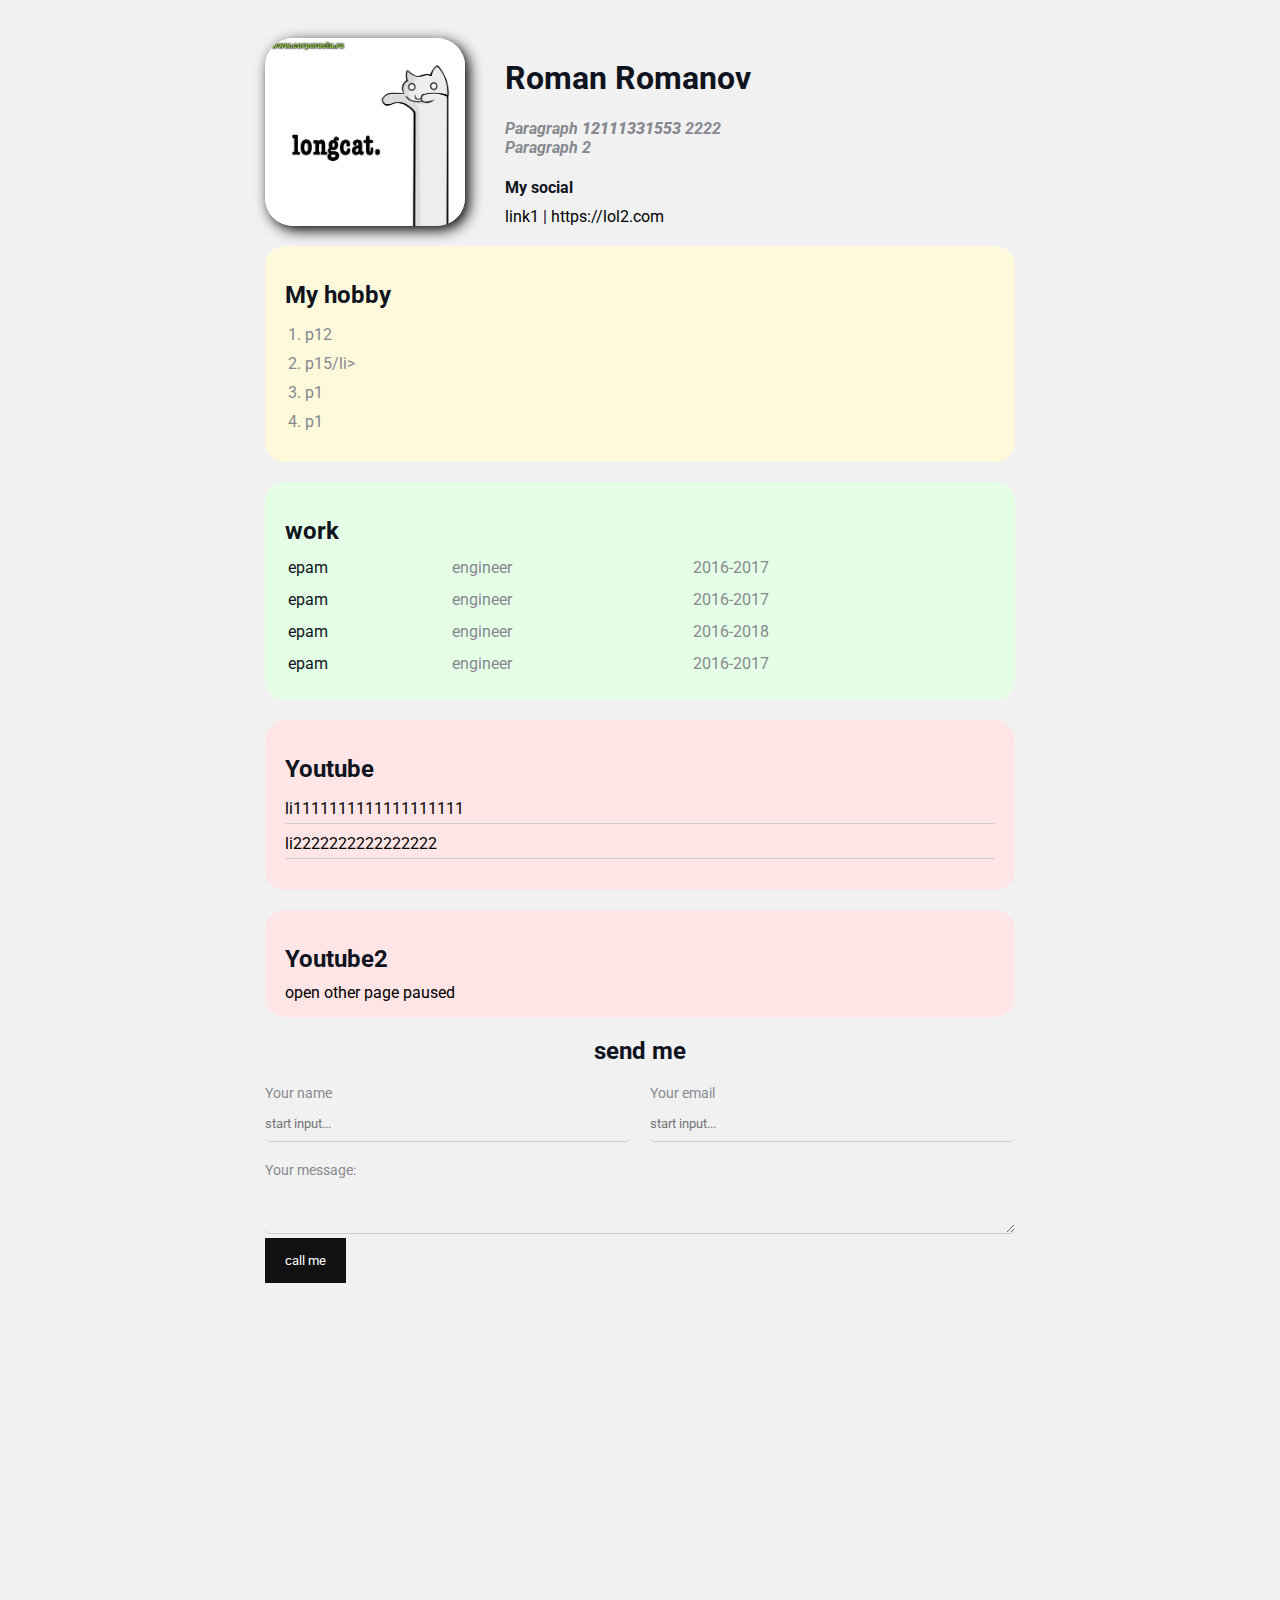
<file: index.html>
<!DOCTYPE html>
<html>

<head>
    <meta charset="UTF-8">
    <title>Roman CV</title>
    <link href="styles.css" rel="stylesheet" />
</head>

<body>
    <div class="container">
        <div class="info">

            <img src="longcat.jpg" alt="longcat" class="avatar">
            <div class="info-text">
                <h1>Roman Romanov</h1>
                <p>Paragraph <strong>12111331553</strong> 2222</p>
                <p><i>Paragraph 2</i> </p>

                <h4>My social</h4>
                <a href="https://developer.mozilla.org" target="_blank">link1</a>
                |
                <a href="https://developer.mozilla.org" target="_blank">https://lol2.com</a>
            </div>
        </div>
        <div class="card bg-yellow">
            <h2>My hobby</h2>
            <ol class="list">
                <li>p12</li>
                <li>p15/li>
                <li>p1</li>
                <li>p1</li>
            </ol>
        </div>
        <div class="card bg-green">
            <h2>work</h2>
            <table class="table">
                <tr>
                    <td>epam</td>
                    <td>engineer</td>
                    <td>2016-2017</td>
                </tr>
                <tr>
                    <td>epam</td>
                    <td>engineer</td>
                    <td>2016-2017</td>
                </tr>
                <tr>
                    <td>epam</td>
                    <td>engineer</td>
                    <td>2016-2018</td>
                </tr>
                <tr>
                    <td>epam</td>
                    <td>engineer</td>
                    <td>2016-2017</td>
                </tr>
            </table>
        </div>
        <div class="card bg-red">
            <h2>Youtube</h2>
            <ul class="link-list">
                <li>
                    <a href="https://developer.mozilla.org/ru/docs/Web/HTML/Element/li">li1111111111111111111</a>
                </li>
                <li>
                    <a href="https://developer.mozilla.org/ru/docs/Web/HTML/Element/li">li2222222222222222</a>
                </li>
            </ul>
        </div>

        <div class="card bg-red">
            <h2>Youtube2</h2>
            <a href="OtherPage.html" target="_blank">open other page</a>
            <a href="https://youtu.be/SpCUuyZZTp8?t=1941">paused</a>
        </div>


        <div class="contact">
            <h2>send me</h2>
            <form action="/">
                <div class="row">
                    <div class="form-group">
                        <label for="name">Your name</label>
                        <input id="name" type="text" placeholder="start input...">
                    </div>
                    <div class="form-group">
                        <label for="email">Your email</label>
                        <input id="email" type="email" placeholder="start input...">
                    </div>
                </div>

                <div class="form-group">
                    <label for="text">Your message:</label>
                    <textarea name="" id="text" cols="15" rows="2"></textarea>
                </div>
                <input class="btn" id="dfgd" type="submit" value="call me">
            </form>
            
            <div class="position">
                <div class="box">
                    
                </div>
            </div>

        </div>

        


        <div style="margin-bottom: 500px;"></div>

    </div>
</body>

</html>
</file>
<file: styles.css>
@import url('https://fonts.googleapis.com/css2?family=Roboto&display=swap');

/* *{
    padding: 0;
    margin: 0;
} */

body{
    background-color: #f1f1f2;
    color: #0f141e;

    /* font-size: 16px;
    font-weight: normal;
    font-family: 'Roboto', sans-serif; */

    font: normal 16px 'Roboto', sans-serif;

    /* font-family: Cambria, Cochin, Georgia, Times, 'Times New Roman', serif */
}
a{
    color: black;
    text-decoration: none;
}

a:hover{
    text-decoration: underline;
}
a:active{
    color: blue;
}

a:visited{
    color: gray;
}

.avatar{
    width: 200px;
    border-radius: 28px;
    box-shadow: 4px 4px 14px rgba(0,0,0,25);
}

.info{
    display: flex;
    margin-bottom: 20px;
}

@media (max-width: 700px) {
    .info{
        text-align: center;
        display: block;
    }
    
}

.info-text{
    margin-left: 40px;
}
.info-text h4{
    margin-bottom: 10px;
}

.info p{
    color: #86898f;
    margin: 0;
    font-style: italic;
    font-weight: bold;
    text-decoration: none;
    /*text-transform: uppercase;*/
    /* letter-spacing: 5px; */
    /* word-spacing: 42px; */

}

/*Box model*/

.container{
    max-width: 750px;
    margin: auto;
    padding-top: 30px;
}

/* .social{
    background: green;
    padding: 15px;
    margin: 5px;

    border: 5px solid red;

    border-bottom-style: dotted;
    border-top-width: 15px;
    border-right-color: aqua;
    
} */

/* .box-model>div{
    float: left;
    background: black;
    height: 200px;
    width: 25%;
    border: 4px solid red;
    box-sizing: border-box;

} */

.bg-yellow{
    background: #fff9dc;
}
.bg-green{
    background: #e5ffe7;
}
.bg-red{
    background: #ffe5e5;
}
 

.card{
    padding: 15px 20px;
    margin-bottom: 20px;
    border-radius: 20px;
}

.card h2{
    margin-bottom: 10px;
}

.list{
    padding:0 20px;
    
}
.list li{
    color: #86898f;
    margin-bottom: 10px;
}
.table{
    width: 100%;
}

.table td{
    padding-bottom: 10px;
}

.table td:nth-child(2),.table td:nth-child(3){
    color: #86898f;
}
/* .table tr:nth-child(odd){
    background: red;
} */

.link-list{
    list-style: none;
    padding: 0;
}

.link-list li{
    margin-bottom: 10px;
    padding-bottom: 5px;
    border-bottom: 1px solid #ccc;
}

.contact h2{
 text-align: center;
}

.form-group label{
    display: block;
    font-size: 14px;
    color: #86898f;
}

.form-group input, .form-group textarea{
    width: 100%;
    box-sizing: border-box;
    border: none;
    border-radius: 5px;
    background-color: transparent;
    border-bottom: 1px solid #ccc;
    color: #000;
    padding: 15px 0 10px;
    outline: none;
    font-family: inherit;
}
.row{
    display: flex;
    margin-bottom: 20px;

}
.row >.form-group{
    width: 50%;
    
}

.row>.form-group:first-child{
    margin-right: 20px;
    
}
.btn{
    background: #111;
    color: #fff;
    padding: 15px 20px;
    border: none;
    font-family: inherit;
    cursor: pointer;
}
.btn:hover{
    opacity: 0.9;
}

/*position*/

/* .position{
    position: relative;
    border: 4px solid black;
    margin-top: 40px;
    padding: 20px;
    height: 300px;
}

.box{
    position: fixed;
    bottom: 50px;
    right: 50px;
    width: 50px;
    height: 50px;
    background: lightcoral;

} */
</file>
